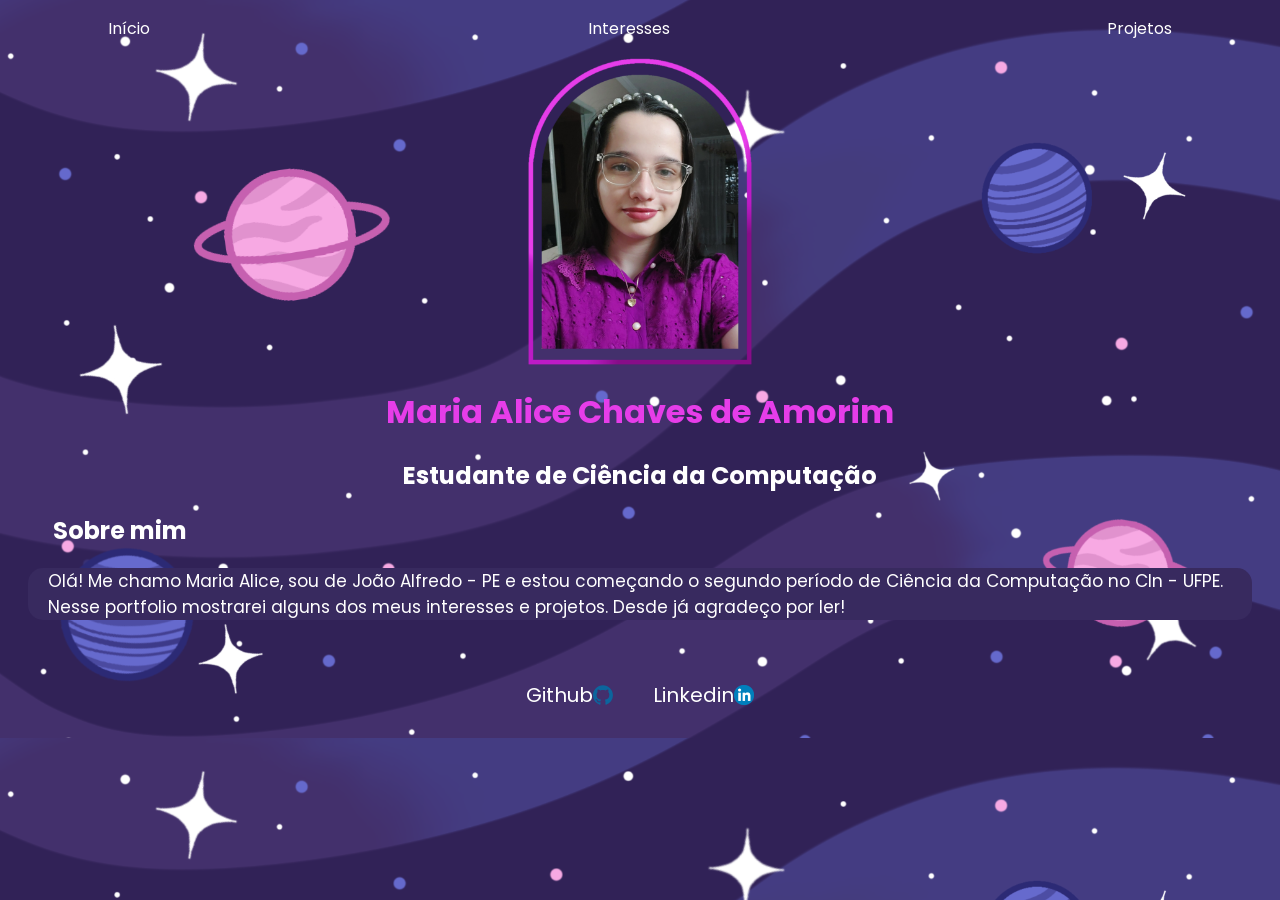
<file: index.html>
<!DOCTYPE html>
<html lang="pt-br">
    <head>
        <meta charset="UTF-8">
        <title>Portifolio</title>
        <link rel = 'stylesheet' href = 'styles.css'>
        <link rel="preconnect" href="https://fonts.googleapis.com"> 
        <link rel="preconnect" href="https://fonts.gstatic.com" crossorigin> 
        <link href="https://fonts.googleapis.com/css2?family=Poppins:ital,wght@0,100;0,200;0,300;0,400;0,500;0,600;0,700;0,800;0,900;1,100;1,200;1,300;1,400;1,500;1,600;1,700;1,800;1,900&display=swap" rel="stylesheet">
    </head>
    <body>
        <ul class = 'barra_navegacao'>
            <li>
                <a href="./index.html" target="_blank">Início</a>
            </li>
            <li>
                <a href="./interesses.html">Interesses</a>
            </li>
            <li>
                <a href="./projetos.html">Projetos</a>
            </li>
        </ul>

        <main id="sobre_mim" class="cabecalho">
            <div class="foto_eu">
                <img src="./assets/foto_perfil.png" alt="foto de rosto de Maria Alice" class="foto_eu">
            </div>
            <div class="sobre_titulos">
                <h1 class="sobre_nome">Maria Alice Chaves de Amorim</h1>
                <h2 class="sobre_titulo">Estudante de Ciência da Computação</h2>
                <h2 class="sobre_subtitulo">Sobre mim</h2>
            </div>
            <div class="sobre_caixa">
                <div class="retangulo_transparente"></div>
                <p class="sobre_texto">Olá! Me chamo Maria Alice, sou de João Alfredo - PE e estou começando o segundo período de Ciência da Computação no CIn - UFPE. Nesse portfolio mostrarei alguns dos meus interesses e projetos. Desde já agradeço por ler!</p>
            </div>
        </main>

        <footer>
            <div>
                <a href="https://github.com/alicemaca" target="_blank">
                    Github
                    <img src="./assets/github_icon.svg" alt="icone do github">
                </a>
            </div>
            <div>
                <a href="https://www.linkedin.com/in/alice-amorim-a319972ab/" target="_blank">
                    Linkedin
                    <img src="./assets/LinkedIn_icon.svg" alt="icone do linkedin">
                </a>
            </div>
        </footer>
    </body>
</html>
</file>
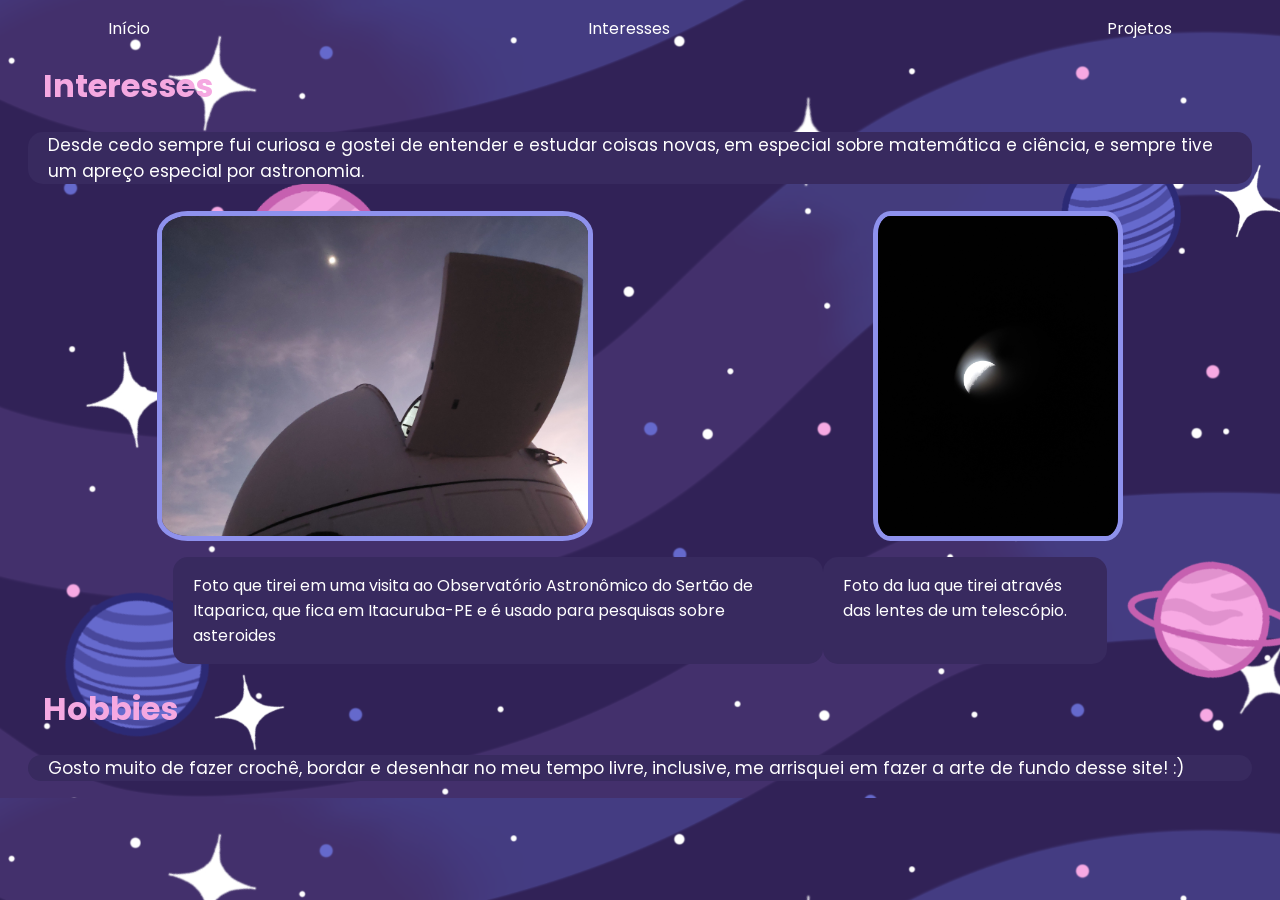
<file: interesses.html>
<!DOCTYPE html>
<html lang="pt-br">
    <head>
        <meta charset="UTF-8">
        <title>Portifolio</title>
        <link rel = 'stylesheet' href = 'styles.css'>
        <link rel="preconnect" href="https://fonts.googleapis.com"> 
        <link rel="preconnect" href="https://fonts.gstatic.com" crossorigin> 
        <link href="https://fonts.googleapis.com/css2?family=Poppins:ital,wght@0,100;0,200;0,300;0,400;0,500;0,600;0,700;0,800;0,900;1,100;1,200;1,300;1,400;1,500;1,600;1,700;1,800;1,900&display=swap" rel="stylesheet">
    </head>
    <body>
        <ul class = 'barra_navegacao'>
            <li>
                <a href="./index.html" target="_blank">Início</a>
            </li>
            <li>
                <a href="./interesses.html">Interesses</a>
            </li>
            <li>
                <a href="./projetos.html">Projetos</a>
            </li>
        </ul>

        <main id="interesses" class="tragetoria">
            <h1 class="interesses_titulo">Interesses</h1>
            <div class="interesses_caixa">
                <div class="retangulo_transparente"></div>
                <p class="interesses_texto">Desde cedo sempre fui curiosa e gostei de entender e estudar coisas novas, em especial sobre matemática e ciência, e sempre tive um apreço especial por astronomia.</p>
            </div>      
            <ul class="fotos_interresses">
                <li>
                    <img src="./assets/observatorio.jpg" alt="foto do Observatório Astronômico do Sertão de Itaparica" class="foto_observatorio">
                </li>
                <li>
                    <img src="./assets/lua.jpg" alt="foto da lua" class="foto_lua">
                </li>
            </ul>
            <ul class="legendas_fotos">
                <div class="interesses_caixa">
                    <div class="retangulo_transparente"></div>
                    <p class="legenda_observatorio">Foto que tirei em uma visita ao Observatório Astronômico do Sertão de Itaparica, que fica em  Itacuruba-PE e é usado para pesquisas sobre asteroides</p>
                </div>
                <div class="interesses_caixa">
                    <div class="retangulo_transparente"></div>
                    <p class="legenda_lua">Foto da lua que tirei através das lentes de um telescópio.</p>
                </div>
            </ul>
            <h1 class="interesses_titulo">Hobbies</h1>
            <div class="interesses_caixa">
                <div class="retangulo_transparente"></div>
                <p>Gosto muito de fazer crochê, bordar e desenhar no meu tempo livre, inclusive, me arrisquei em fazer a arte de fundo desse site! :)</p>      
            </div>
        </main>
    </body>
</html>
</file>
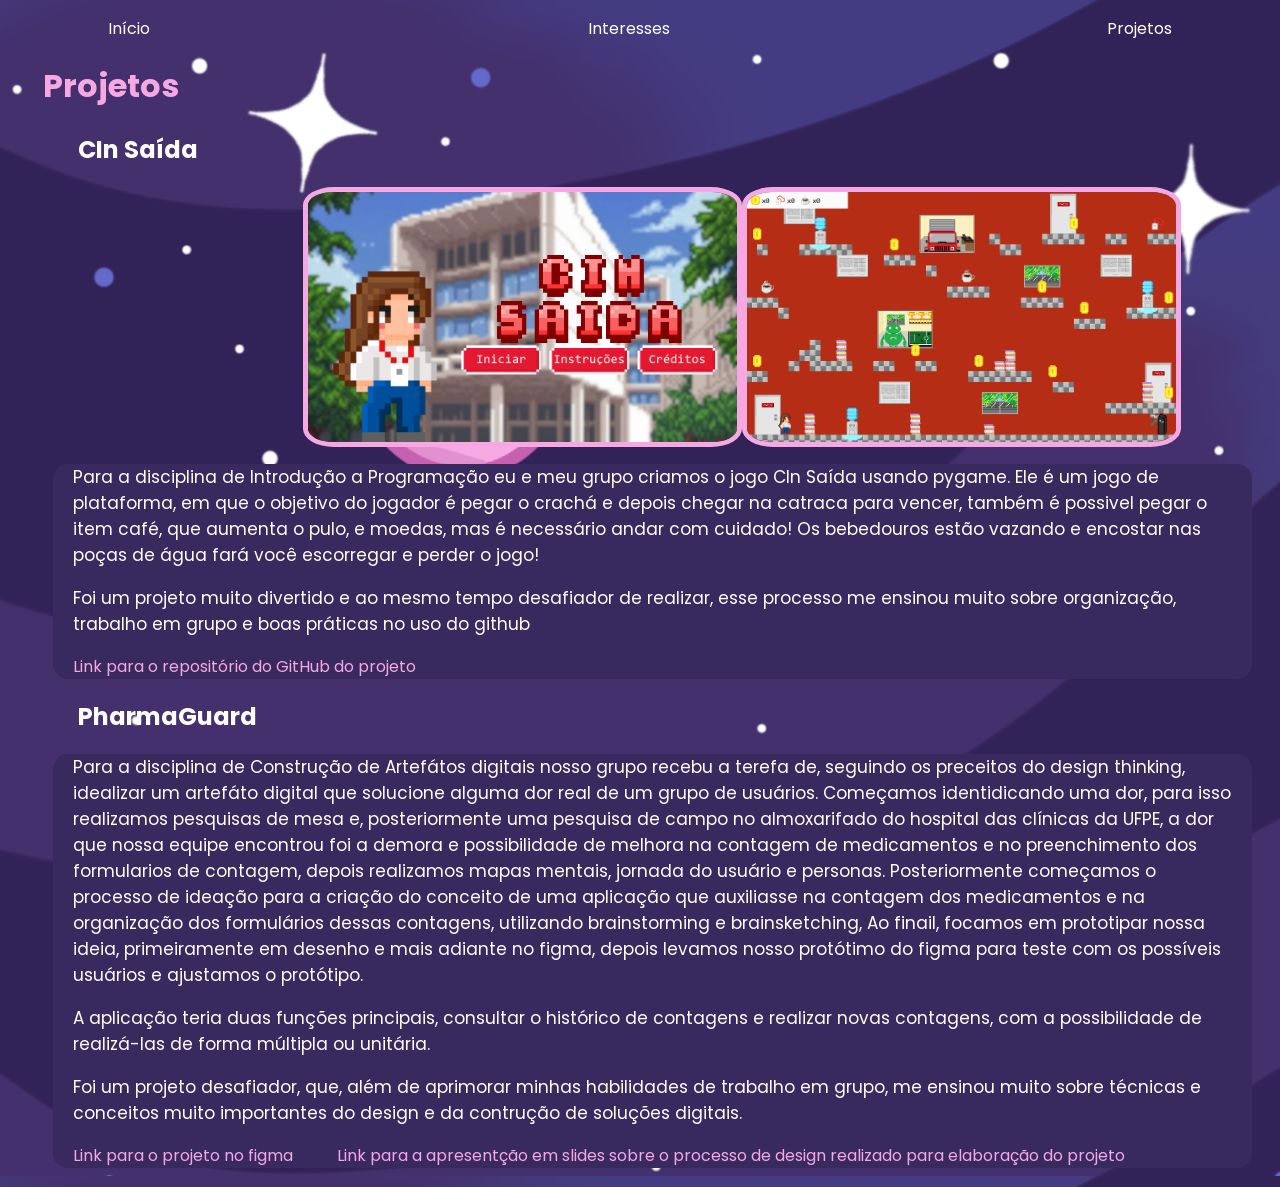
<file: projetos.html>
<!DOCTYPE html>
<html lang="pt-br">
    <head>
        <meta charset="UTF-8">
        <title>Portifolio</title>
        <link rel = 'stylesheet' href = 'styles.css'>
        <link rel="preconnect" href="https://fonts.googleapis.com"> 
        <link rel="preconnect" href="https://fonts.gstatic.com" crossorigin> 
        <link href="https://fonts.googleapis.com/css2?family=Poppins:ital,wght@0,100;0,200;0,300;0,400;0,500;0,600;0,700;0,800;0,900;1,100;1,200;1,300;1,400;1,500;1,600;1,700;1,800;1,900&display=swap" rel="stylesheet">
    </head>
    <body>
        <ul class = 'barra_navegacao'>
            <li>
                <a href="./index.html" target="_blank">Início</a>
            </li>
            <li>
                <a href="./interesses.html">Interesses</a>
            </li>
            <li>
                <a href="./projetos.html">Projetos</a>
            </li>
        </ul>

        <main id="projetos" class="projetos">
            <h1 class="projetos_titulo">Projetos</h1>
            <div class="projetos_subtitulo">
                <h2 class="projetos_subtitulo">CIn Saída</h2>
                <ul class="cin_saida_fotos">
                    <div>
                        <img src="./assets/tela_inicial1.png" alt="foto da tela inicial do jogo CIn Saída" class="foto_cin_capa">
                    </div>
                    <div>
                        <img src="./assets/tela_jogo.png" alt="foto da tela de jogo do CIn Saída" class="foto_cin_jogo">
                    </div>
                </ul>
                <div class="interesses_caixa">
                    <div class="retangulo_transparente"></div>
                    <p class="projetos_texto">Para a disciplina de Introdução a Programação eu e meu grupo criamos o jogo CIn Saída usando pygame. Ele é um jogo de plataforma, em que o objetivo do jogador é pegar o crachá e depois chegar na catraca para vencer, também é possivel pegar o item café, que aumenta o pulo, e moedas, mas é necessário andar com cuidado! Os bebedouros estão vazando e encostar nas poças de água fará você escorregar e perder o jogo!</p>       
                    <p class="projetos_texto">Foi um projeto muito divertido e ao mesmo tempo desafiador de realizar, esse processo me ensinou muito sobre organização, trabalho em grupo e boas práticas no uso do github</p>
                    <a href="https://github.com/raissafigueiredo/Projeto-IP" target="_blank" class="projetos_link">Link para o repositório do GitHub do projeto</a>
                </div>
            </div>
            <div class="projetos_subtitulo">
                <h2 class="projetos_subtitulo">PharmaGuard</h2>
                <div class="interesses_caixa">
                    <div class="retangulo_transparente"></div>
                    <p class="projetos_texto">Para a disciplina de Construção de Artefátos digitais nosso grupo recebu a terefa de, seguindo os preceitos do design thinking, idealizar um artefáto digital que solucione alguma dor real de um grupo de usuários. Começamos identidicando uma dor, para isso realizamos pesquisas de mesa e, posteriormente uma pesquisa de campo no almoxarifado do hospital das clínicas da UFPE, a dor que nossa equipe encontrou foi a demora e possibilidade de melhora na contagem de medicamentos e no preenchimento dos formularios de contagem, depois realizamos mapas mentais, jornada do usuário e personas. Posteriormente começamos o processo de ideação para a criação do conceito de uma aplicação que auxiliasse na contagem dos medicamentos e na organização dos formulários dessas contagens, utilizando brainstorming e brainsketching, Ao finail, focamos em prototipar nossa ideia, primeiramente em desenho e mais adiante no figma, depois levamos nosso protótimo do figma para teste com os possíveis usuários e ajustamos o protótipo.</p>
                    <p class="projetos_texto">A aplicação teria duas funções principais, consultar o histórico de contagens e realizar novas contagens, com a possibilidade de realizá-las de forma múltipla ou unitária.</p>
                    <p class="projetos_texto">Foi um projeto desafiador, que, além de aprimorar minhas habilidades de trabalho em grupo, me ensinou muito sobre técnicas e conceitos muito importantes do design e da contrução de soluções digitais.</p>
                <a href="https://www.figma.com/design/2pK68Zn6Def9fyE47A8YlC/CAD-prototipo-1?node-id=0-1&p=f&t=0q6AdFi5Hz5zOmNN-0" target="_blank" class="projetos_link">Link para o projeto no figma</a>
                <a href="https://www.canva.com/design/DAGjaJ4rbWI/DcJJMl1AKv8Z-l5AFxp-5Q/edit" target="_blank" class="projetos_link">Link para a apresentção em slides sobre o processo de design realizado para elaboração do projeto</a>
                </div>
            </div>
        </main>
    </body>
</html>
</file>
<file: styles.css>
body{
    background-color: #312257; 
    background-image:url(./assets/fundo_galaxia.png);
    background-size: cover;
    color: white;
    font-family: 'poppins', sans-serif; 
}

.barra_navegacao{
    display: flex; 
    justify-content: space-between;
    padding-right: 100px; 
    padding-left: 100px;
}

.barra_navegacao a:hover{
    color: #F5A8E1; 
}

@media(width <= 400px) { 
    .barra_navegacao{
        flex-direction: column; 
    }

    header{
        display: flex; 
        flex-direction: column; 
        align-items: center; 
    }
}

li{
    list-style-type: none; 
}

a{
    text-decoration: none; 
    color: white; 
}

main{
    margin-left: 20px;
    margin-right: 20px; 
}

.sobre_nome{
    color: #E63DE9;
    display: flex;
    justify-content: center;
}

.sobre_titulo{
    color: white;
    display: flex;
    justify-content: center;
}

.sobre_subtitulo{
    margin-left: 25px;
}

.interesses_titulo{
    color: #F5A8E1;
    margin-left: 15px;
}

.projetos_titulo{
    color: #F5A8E1;
    margin-left: 15px;
}

.projetos_subtitulo{
    color: white;
    margin-left: 25px;
}
main p{
    font-size: 17px;
    margin-left: 20px;
    margin-right: 20px;
    position: relative;
}

footer {
    display: flex;
    justify-content: center; 
    margin-top: 40px; 
}

footer div{
    font-size: 20px;
    padding: 20px; 
}

footer img{
    width: 20px; 
}

footer a{
    display: flex; 
    align-items: center; 
}

@media (width <= 420px) { 
    footer{
        flex-direction: column; 
        justify-content: center; 
        align-items: center; 
    }
}
.legendas_fotos{
    display: flex;
    justify-content: space-between;
    padding-right: 145px; 
    padding-left: 145px;
}

.legenda_observatorio{
    font-size: 16px;
    width: 610px;
}

.legenda_lua{
    font-size: 16px;
    font-size: 16px;

}
.foto_eu {
    display: flex;
    justify-content: center; 
    padding-top: 0px;
    height: 310px;
  }

.fotos_interresses{
    display: flex; 
    justify-content: center;
    padding-right: 100px;
    padding-left: 100px; 
}

.foto_observatorio{
    display: flex;
    height: 320px;
    justify-content: left;
    margin-left: 100px;
    margin-right: 140px;
    margin-top: 10px;
    border-style: solid;
    border-width: 5px;
    border-radius: 7%;
    border-color: #8e91ed;
}

.foto_lua{
    display: flex;
    height: 320px;
    justify-content: right;
    margin-right: 100px;
    margin-left: 140px;
    margin-top: 10px;
    border-style: solid;
    border-width: 5px;
    border-radius: 7%;
    border-color: #8e91ed;

}

.cin_saida_fotos{
    display: flex; 
    justify-content:space-between;
    padding-right: 250px; 
    padding-left: 250px;
    padding-bottom: 10px;
    height: 250px;
}

.foto_cin_capa{
    height: 250px;
    border-style: solid;
    border-width: 5px;
    border-radius: 7%;
    border-color: #F5A8E1; 
}

.foto_cin_jogo{
    height: 250px;
    border-style: solid;
    border-width: 5px;
    border-radius: 7%;
    border-color: #F5A8E1;
}

.projetos_link{
    padding: 20px;
    color: #F5A8E1;
}

.sobre_caixa{
    position: relative;
}

.interesses_caixa{
    position: relative;
}

.retangulo_transparente{
    position:absolute;
    top: 0;
    left: 0;
    width: 100%;
    height: 100%;
    background-color: #382A5F;
    border-radius: 15px;
    z-index: -1;
}
</file>
